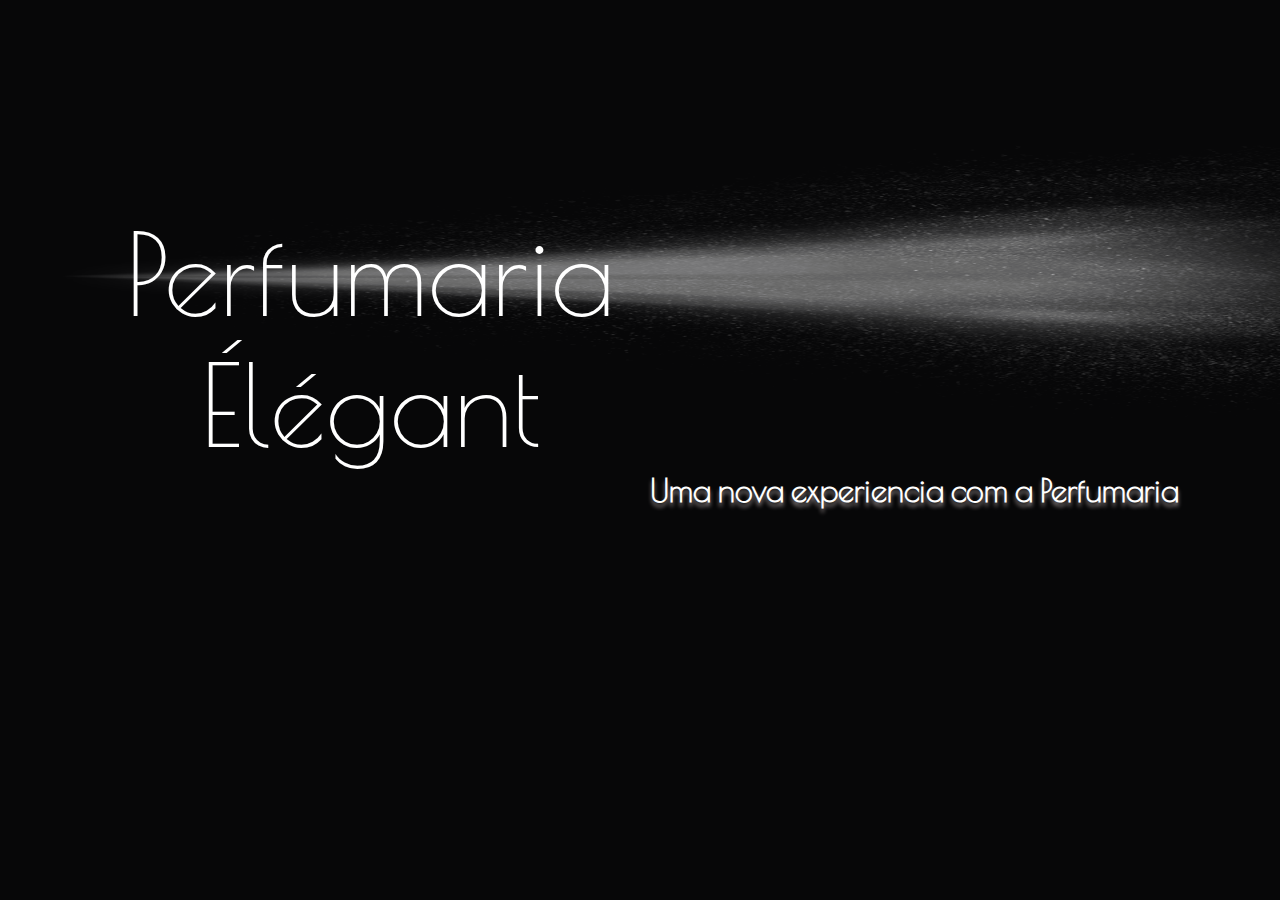
<file: index.html>
<!DOCTYPE html>
<html lang="pt-br">
<head>
    <meta charset="UTF-8">
    <meta http-equiv="X-UA-Compatible" content="IE=edge">
    <meta name="viewport" content="width=device-width, initial-scale=1.0">
    <link rel="shortcut icon" href="assets/img/iconi.ico" type="image/x-icon">
    <link rel="stylesheet" href="assets/css/index.css">
    <title>Perfumaria Élégant</title>
</head>
<body>
    <a href="pagina-principal.html" class="titulo-link titulo">Perfumaria Élégant</a>
    <!-- <img src="assets/img/banners-index/banner-index.jpg" class="banner-index"> -->
    <div class="banners-index">
        <img src="assets/img/banners-index/spray.png" class="spray">
    </div>

    <h1 class="frase">Uma nova experiencia com a Perfumaria</h1>
    
</body>
</html>
</file>
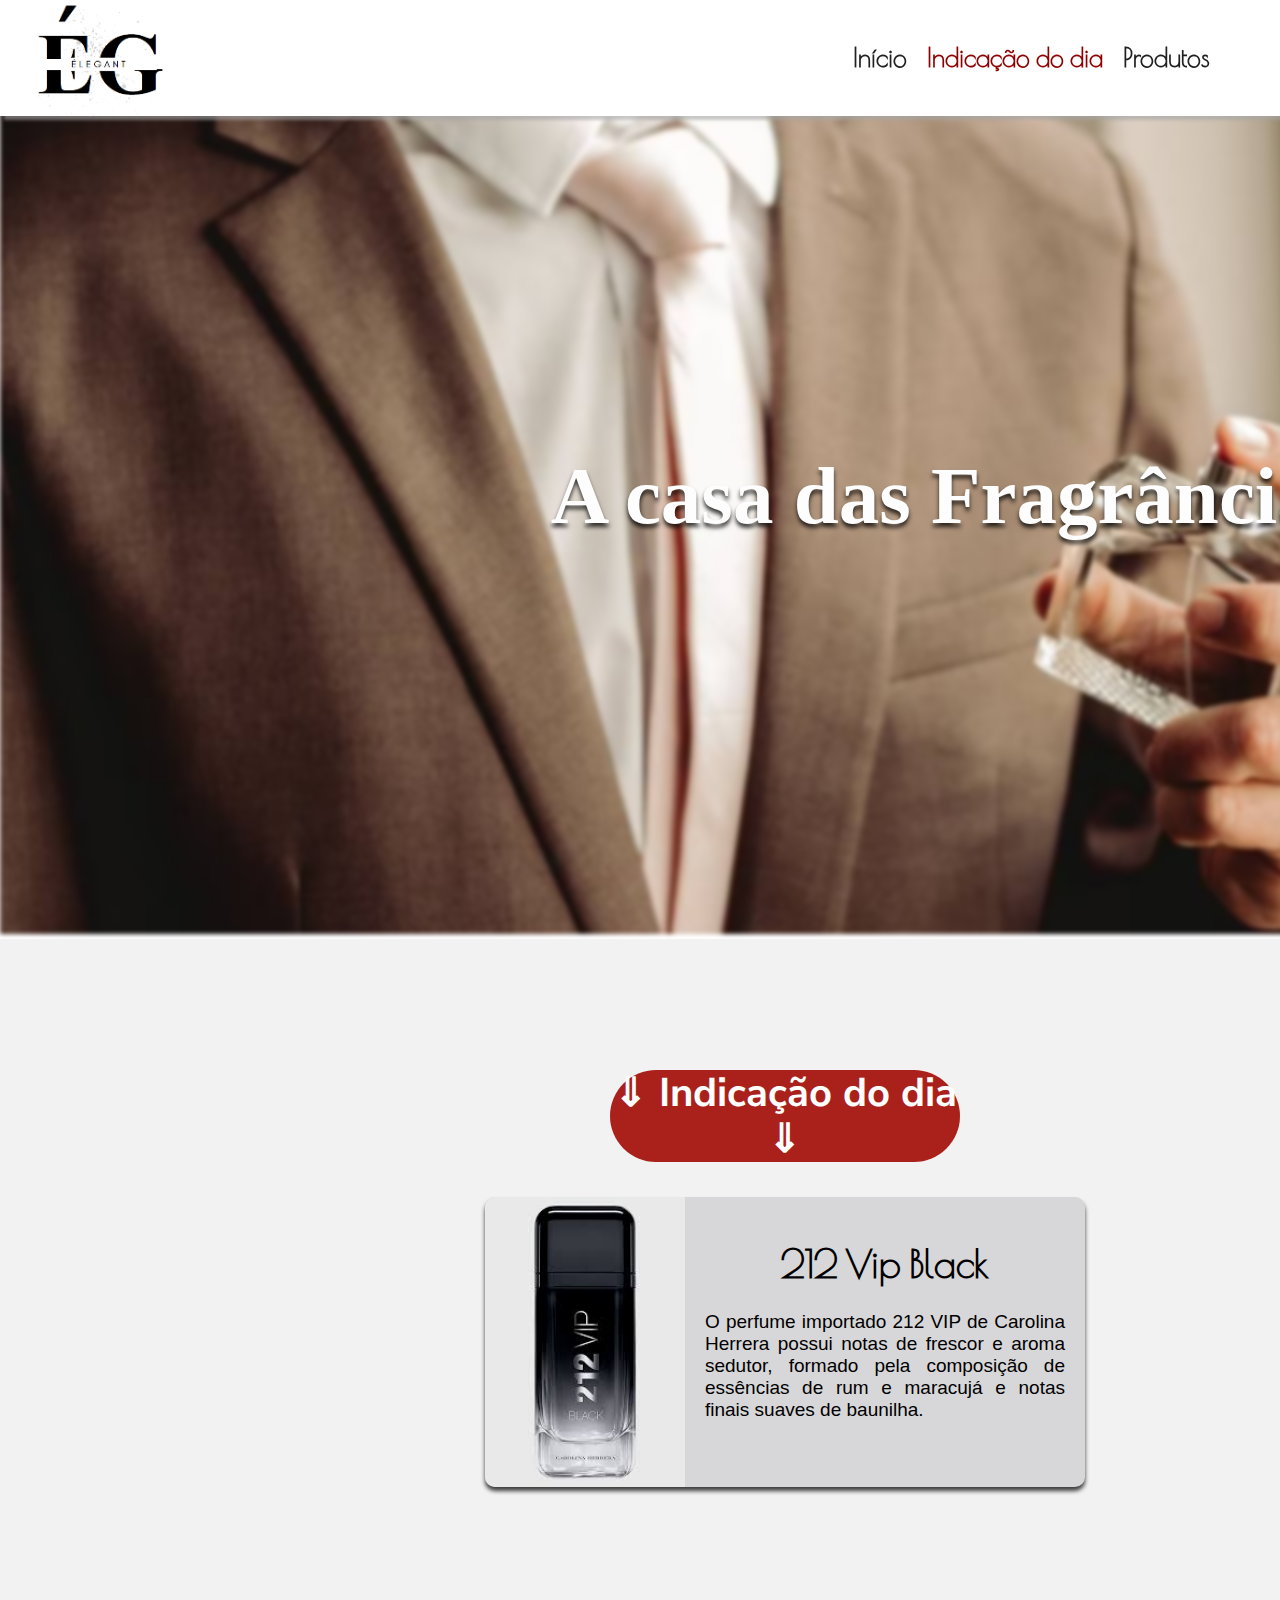
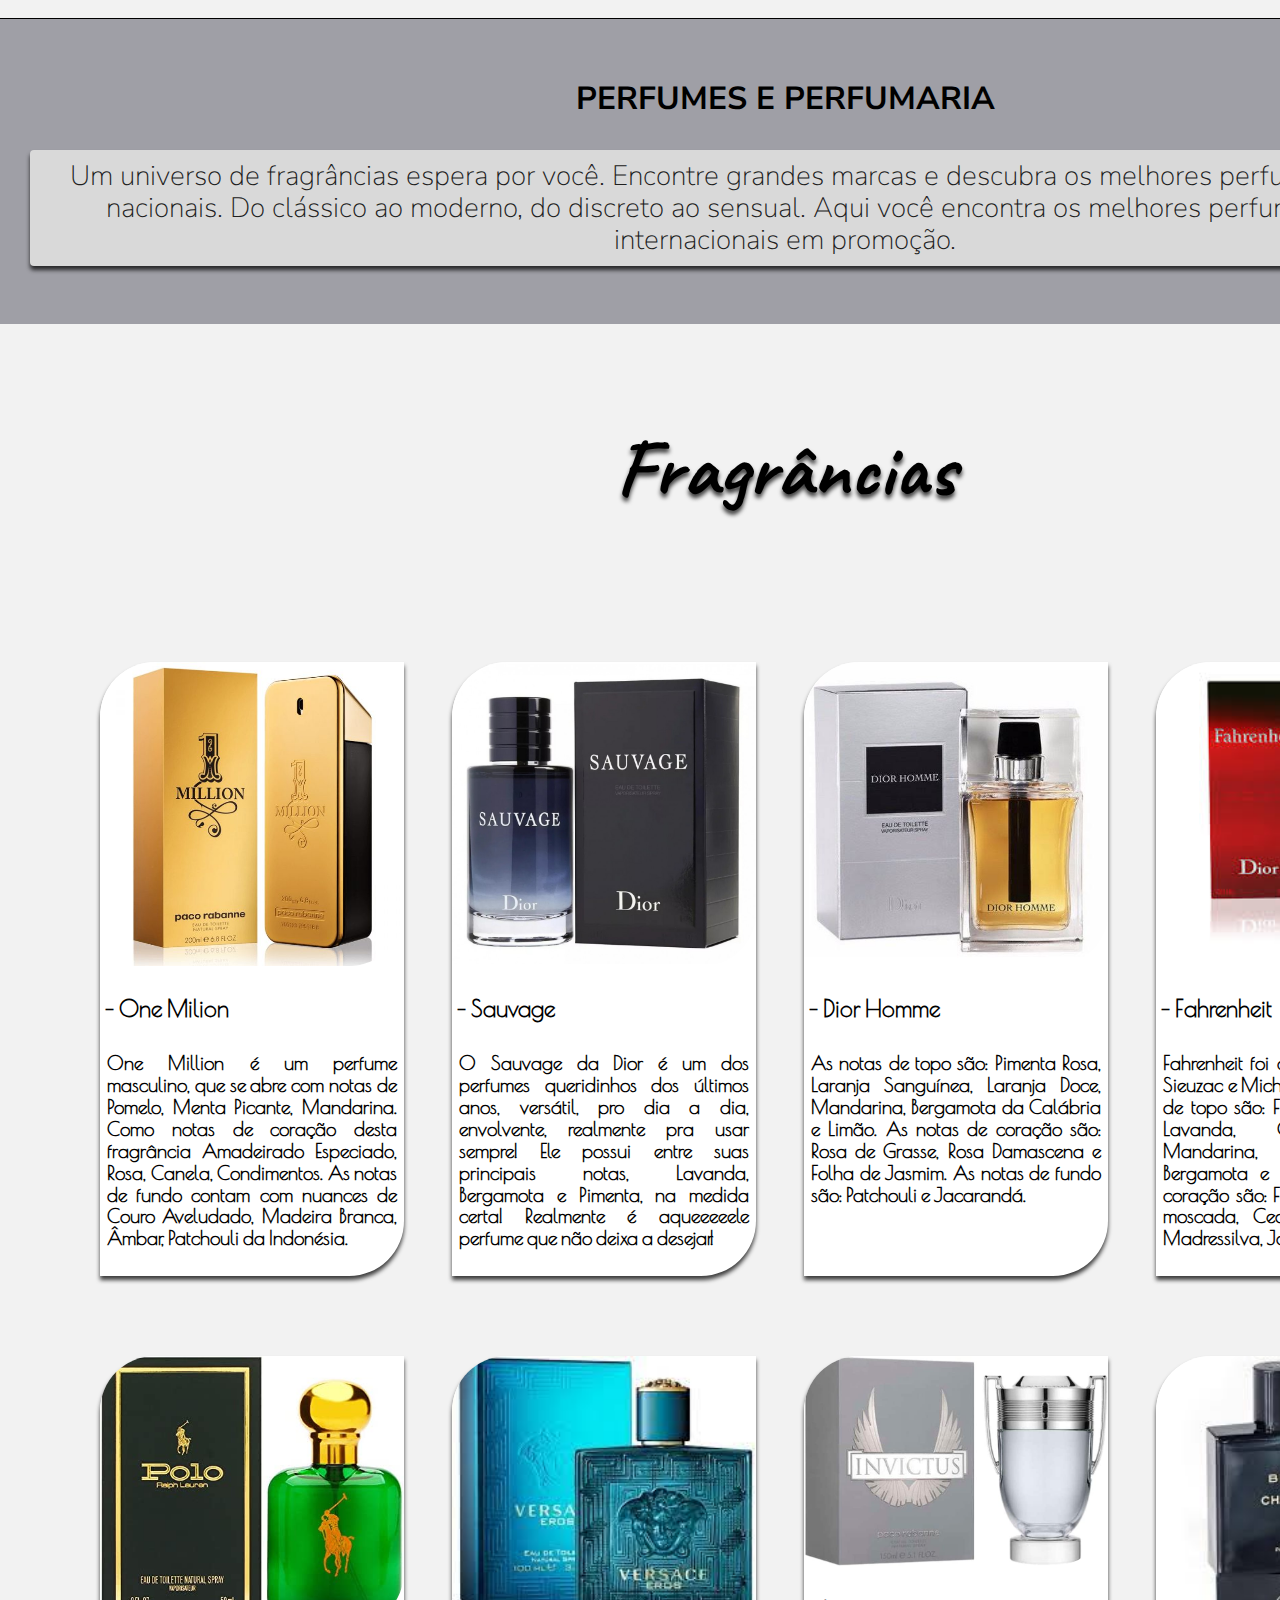
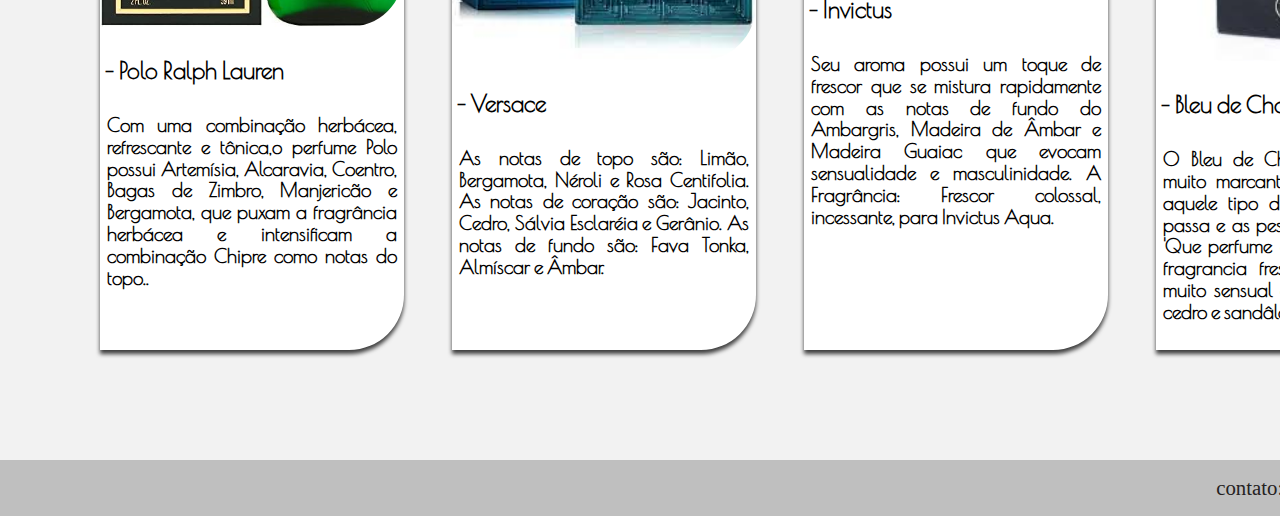
<file: pagina-principal.html>
<!DOCTYPE html>
<html lang="pt-br">
<head>
    <meta charset="UTF-8">
    <meta http-equiv="X-UA-Compatible" content="IE=edge">
    <meta name="viewport" content="width=device-width, initial-scale=1.0">
    <title>Perfumaria Élégant</title>
    <link rel="stylesheet" href="assets/css/style.css">
    <link rel="shortcut icon" href="assets/img/iconi.ico" type="image/x-icon">
    <link rel="preconnect" href="https://fonts.googleapis.com">
    <link rel="preconnect" href="https://fonts.gstatic.com" crossorigin>
    <link href="https://fonts.googleapis.com/css2?family=Poiret+One&family=Space+Mono:ital@1&display=swap" rel="stylesheet">
</head>
<body>

    <header class="cabecalho">
        <img src="assets/img/logo.png" alt="logo">

        <nav class="menu">
            <ul class="menu-lista">
                <li class="menu-item"><a href="#" class="menu-link">Início</a></li>
                <li class="menu-item"><a href="#indicacao" class="menu-link-do-dia">Indicação do dia</a></li>
                <li class="menu-item"><a href="#perfumes" class="menu-link">Produtos</a></li>
            </ul>
        </nav>
            
    </header>

    <div id="centralizar-pagina">   

        <main>
            <div class="banner-caixa">
                    <img src="assets/img/banner.png" class="banner" alt="banner">
                    <h2 class="banner-titulo">A casa das Fragrâncias</h2>
            </div>
            
            <div class="indicacao" id="indicacao">

                <div class="indicacao-sinalizador">
                    <h2 > ⇓ Indicação do dia ⇓</h2>
                </div>
    
                <section class="indicacao-caixa">
    
                    <img src="assets/img/perfumes/212.jpg" class="perfume-do-dia" alt="Perfume da indicacao do dia 212">
    
                    <div class="indicacao-area">
                        <div class="indicacao-titulo">
                            <h1>212 Vip Black</h1>
                        </div>
    
                        <div class="indicacao-conteudo">
                            <p>O perfume importado 212 VIP de Carolina Herrera possui
                            notas de frescor e aroma sedutor, formado pela composição
                            de essências de rum e maracujá e notas finais suaves de baunilha.
                            </p>
                        </div>
                    </div>  
                </section>
            </div>

            
            
            <section class="departamento-frase">
                <h3 class="departamento-frase-titulo">PERFUMES E PERFUMARIA</h3>
                <p class="departamento-frase-descricao">
                    Um universo de fragrâncias espera por você.
                    Encontre grandes marcas e descubra os melhores perfumes importados e nacionais.
                    Do clássico ao moderno, do discreto ao sensual.
                    Aqui você encontra os melhores perfumes nacionais e internacionais em promoção.
                </p>
            </section> 

            <div class="perfumes-caixa" id="perfumes">
                <h2 class="perfumes-titulo">Fragrâncias</h2>
                <div class="perfumes">
                    <div class="perfume">
                        <img src="assets/img/perfumes/onemilion.jpg" class="perfume-imagem" alt="onemilion">
                        <div class="perfume_conteudo">
                            <h4 class="perfume-titulo">- One Milion</h4>
                            <p class="perfume_descricao">
                                One Million é um perfume masculino, que se abre com notas de Pomelo, Menta Picante, Mandarina.
                                Como notas de coração desta fragrância Amadeirado Especiado, Rosa, Canela, Condimentos.
                                As notas de fundo contam com nuances de Couro Aveludado, Madeira Branca, Âmbar, Patchouli da Indonésia.
                            </p>
                        </div>
                    </div>

                    <div class="perfume">
                        <img src="assets/img/perfumes/sauvage.jpg" class="perfume-imagem" alt="onemilion">
                        <div class="perfume_conteudo">
                            <h4 class="perfume-titulo">- Sauvage</h4>
                            <p class="perfume_descricao">
                                O Sauvage da Dior é um dos perfumes queridinhos dos últimos anos,
                                versátil, pro dia a dia, envolvente, realmente pra usar sempre!
                                Ele possui entre suas principais notas, Lavanda, Bergamota e Pimenta,
                                na medida certa! Realmente é aqueeeeele perfume que não deixa a desejar!
    
                            </p>
                        </div>
                    </div>
                    <div class="perfume">
                        <img src="assets/img/perfumes/diorhomme.jpg" class="perfume-imagem" alt="onemilion">
                        <div class="perfume_conteudo">
                            <h4 class="perfume-titulo">- Dior Homme</h4>
                            <p class="perfume_descricao">
                                As notas de topo são: Pimenta Rosa, Laranja Sanguínea, Laranja Doce,
                                Mandarina, Bergamota da Calábria e Limão.
                                As notas de coração são: Rosa de Grasse, Rosa Damascena e Folha de Jasmim.
                                As notas de fundo são: Patchouli e Jacarandá.
                            </p>
                        </div>
                    </div>
                    <div class="perfume">
                        <img src="assets/img/perfumes/fahrenheit.jpg" class="perfume-imagem" alt="onemilion">
                        <div class="perfume_conteudo">
                            <h4 class="perfume-titulo">- Fahrenheit</h4>
                            <p class="perfume_descricao">
                                Fahrenheit foi criado por Jean-Louis Sieuzac e Michel Almairac. As notas de topo são: Flor de Noz-Moscada,
                                Lavanda, Cedro, Camomila, Mandarina, Espinheiro branco, Bergamota e Limão. As notas de coração são: Folha de Violeta,
                                Noz-moscada, Cedro, Sândalo, Cravo, Madressilva, Jasmim e Lírio-do-Vale.
                            </p>
                        </div>
                    </div>
                    <div class="perfume">
                        <img src="assets/img/perfumes/poloRaulph.jpg" class="perfume-imagem" alt="onemilion">
                        <div class="perfume_conteudo">
                            <h4 class="perfume-titulo">- Polo Ralph Lauren</h4>
                            <p class="perfume_descricao">
                                Com uma combinação herbácea, refrescante e tônica,o perfume Polo possui Artemísia,
                                Alcaravia, Coentro, Bagas de Zimbro, Manjericão e Bergamota, que puxam a fragrância herbácea
                                e intensificam a combinação Chipre como notas do topo..
                            </p>
                        </div>
                    </div>
                    <div class="perfume">
                        <img src="assets/img/perfumes/versace.jpg" class="perfume-imagem" alt="onemilion">
                        <div class="perfume_conteudo">
                            <h4 class="perfume-titulo">- Versace</h4>
                            <p class="perfume_descricao">
                                As notas de topo são: Limão, Bergamota, Néroli e Rosa Centifolia.
                                As notas de coração são: Jacinto, Cedro, Sálvia Esclaréia e Gerânio.
                                As notas de fundo são: Fava Tonka, Almíscar e Âmbar.
                            </p>
                        </div>
                    </div>
                    <div class="perfume">
                        <img src="assets/img/perfumes/invictus.jpg" class="perfume-imagem" alt="onemilion">
                        <div class="perfume_conteudo">
                            <h4 class="perfume-titulo">- Invictus</h4>
                            <p class="perfume_descricao">
                                Seu aroma possui um toque de frescor que se mistura rapidamente com as notas de fundo do Ambargris,
                                Madeira de Âmbar e Madeira Guaiac que evocam sensualidade e masculinidade. A Fragrância: Frescor colossal,
                                incessante, para Invictus Aqua.
                            </p>
                        </div>
                    </div>
                    <div class="perfume">
                        <img src="assets/img/perfumes/bleuChanel.jpg" class="perfume-imagem" alt="onemilion">
                        <div class="perfume_conteudo">
                            <h4 class="perfume-titulo">- Bleu de Chanel</h4>
                            <p class="perfume_descricao">
                                O Bleu de Chanel é um perfume muito marcante e imponente.
                                Sabe aquele tipo de perfume que você passa e as pessoas logo perguntam 'Que perfume é esse?'
                                Então! É uma fragrancia fresca, limpa, aberta e muito sensual que mistura notas de cedro e
                                sandâlo com acordes cítricos
                            </p>
                        </div>
                    </div> 
                </div>
            </div>

        </main>
        <footer class="rodape">
            Contato: henrique@email.com.br
        </footer>
    </div>

</body>
</html>
</file>
<file: assets/css/index.css>
@import url('https://fonts.googleapis.com/css2?family=Barlow+Condensed:wght@100&family=Caveat&family=Lobster&family=Nunito+Sans:wght@200&family=Phudu:wght@300;400&family=Poiret+One&family=Quicksand:wght@300&display=swap');
.titulo{
    font-family: 'Poiret One', cursive;
    font-size: 7rem;
    color: white;
    text-align: center;
    position: absolute;
    right: 33.75rem;
    z-index: 4;
    margin-top: 12.5rem;
    text-decoration: none;
}

.titulo-link:hover{
    color: rgb(233, 217, 217);
    
}

.passando-perfume{
    z-index: 2;
    position: absolute;
    left: 0.938rem;
    top: 9.375rem;
    width: 31.25rem;
}

body{
    background-color: #070708;
}

.banners-index{
    display: flex;
}

.spray{
    width: 1600px;
    height: 500px;
    position: absolute;
    top: 10px;
    padding-left: 0;
    margin-left: 0;
}

.frase{
    color: white;
    font-family: 'Poiret One', cursive;
    position: absolute;
    top: 50%;
    left: 650px;
    text-shadow: 0 4px 4px rgba(192, 180, 180, 0.75);
    
}
</file>
<file: assets/css/style.css>
@import url(normalize.css);
@import url(centralizar.css);
@import url(cabecalho.css);
@import url(menu/menu.css);
@import url(menu/menu-link.css);
@import url(indicacao/indicacao.css);
@import url(indicacao/indicacao-titulo.css);
@import url(indicacao/indicacao-conteudo.css);
@import url(indicacao/indicacao-caixa.css);
@import url(indicacao/indicacao-area.css);
@import url(indicacao/indicacao-sinalizador.css);
@import url(departamento-frase/departamento-frase-descricao.css);
@import url(departamento-frase/departamento-frase-titulo.css);
@import url(departamento-frase/departamento-frase.css);
@import url(perfumes.css);
@import url(perfumes/perfume.css);
@import url(perfumes/perfume-titulo.css);
@import url(perfumes/perfume-descricao.css);
@import url(perfumes/perfume-conteudo.css);
@import url(perfumes/perfumes-caixa.css);
@import url(banner.css);
@import url(perfumes/perfumes-titulo.css);
@import url(rodape.css);


@import url('https://fonts.googleapis.com/css2?family=Barlow+Condensed:wght@100&family=Caveat&family=Lobster&family=Nunito+Sans:wght@200&family=Phudu:wght@300;400&family=Poiret+One&family=Quicksand:wght@300&display=swap');
</file>
